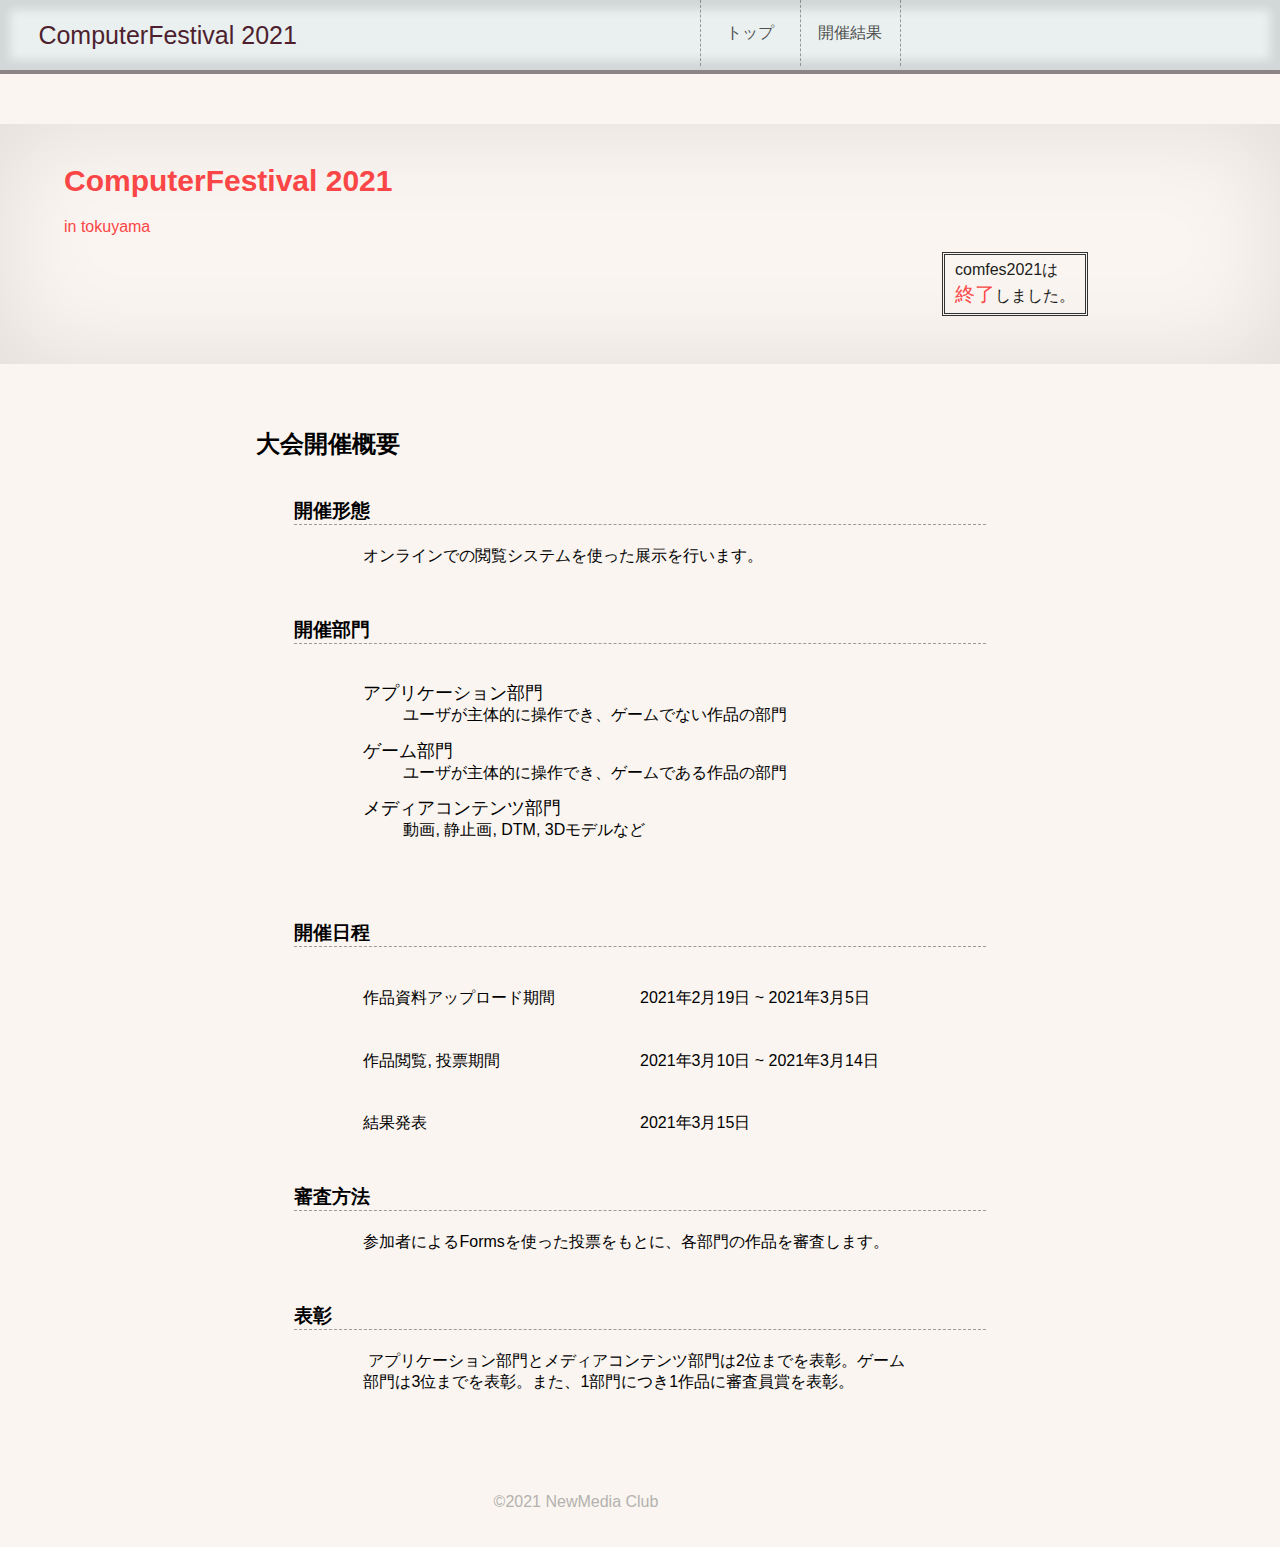
<file: index.html>
<html>
    <head>
        <meta name="viewport" content="width=device-width,initial-scale=1.0">
        <meta charset="utf-8">
        <title>ComputerFestival 2021</title>
        <link rel="stylesheet" href="./index.css">
        <link rel="stylesheet" href="./home.css">
    </head>
    <body>
        <header>
            <div class="title">
                <p>ComputerFestival 2021</p>
            </div>
            <div class="header-logo-menu">
                <div id="nav-drawer">
                    <input id="nav-input" type="checkbox" class="nav-unshown">
                    <label id="nav-open" for="nav-input">menu</label>
                    <label class="nav-unshown" id="nav-close" for="nav-input"></label>
                    <div id="nav-content">
                        <ul class="header-list">
                            <li class="header-data header-left"><a href="./index.html">トップ</a></li>
                            <li class="header-data result_link"><a href="./result.html" class="result_link">開催結果</a></li>
                        </ul>
                    </div>
                </div>
            </div>
        </header>
        <div class="top">
            <div class="center">
                <h1>ComputerFestival 2021</h1>
                <p class="tokuyama">in tokuyama</p>
                <div class="timer" id="timer">comfes2021は<br><span class="finish_text">終了</span>しました。</div>
            </div>
        </div>
        <div class="main">
            <h2>大会開催概要</h2>
            <div class="overviews">
                <div class="one_overview">
                    <h3 class="group_title">開催形態</h3>
                    <p class="group_text">オンラインでの閲覧システムを使った展示を行います。</p>
                </div>
                <div class="one_overview">
                    <h3 class="group_title">開催部門</h3>
                    <div class="group_text">
                        <ul>
                            <li class="group_one_data"><dt>アプリケーション部門</dt><dd>ユーザが主体的に操作でき、ゲームでない作品の部門</dd></li>
                            <li class="group_one_data"><dt>ゲーム部門</dt><dd>ユーザが主体的に操作でき、ゲームである作品の部門</dd></li>
                            <li class="group_one_data"><dt>メディアコンテンツ部門</dt><dd>動画, 静止画, DTM, 3Dモデルなど</dd></li>
                        </ul>
                    </div>
                </div>
                <div class="one_overview">
                    <h3 class="group_title">開催日程</h3>
                    <p class="group_text"><p class="schedule dates"><span class="event">作品資料アップロード期間</span><span class="date">2021年2月19日 ~ 2021年3月5日</span></p></p>
                    <p class="group_text"><p class="schedule dates"><span class="event">作品閲覧, 投票期間</span><span class="date">2021年3月10日 ~ 2021年3月14日</span></p></p>
                    <p class="group_text"><p class="schedule dates"><span class="event">結果発表</span><span class="date">2021年3月15日</span></p></p>
                </div>
                <div class="one_overview">
                    <h3 class="group_title">審査方法</h3>
                    <p class="group_text">参加者によるFormsを使った投票をもとに、各部門の作品を審査します。</p>
                </div>
                <div class="one_overview">
                    <h3 class="group_title">表彰</h3>
                    <p class="group_text">&nbsp;アプリケーション部門とメディアコンテンツ部門は2位までを表彰。ゲーム部門は3位までを表彰。また、1部門につき1作品に審査員賞を表彰。
                    </p>
                </div>
            </div>
        </div>
        <footer>
            <P class="center">©2021 NewMedia Club</P>
        </footer>
    </body>
</html>
</file>
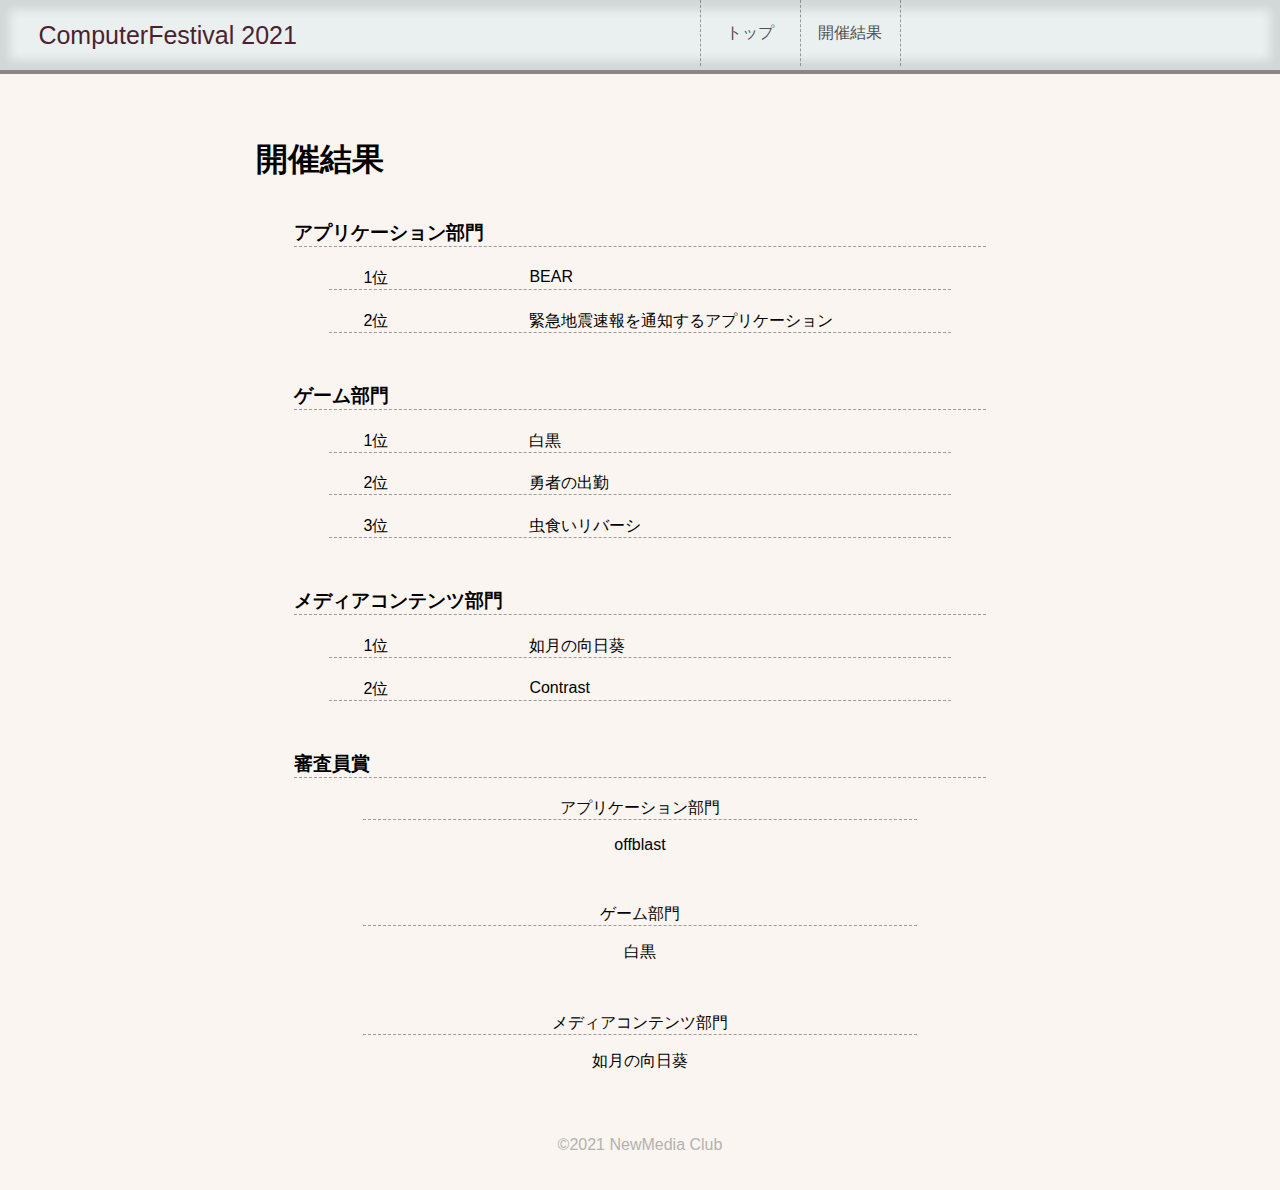
<file: result.html>
<html>
    <head>
        <meta name="viewport" content="width=device-width,initial-scale=1.0">
        <meta charset="utf-8">
        <title>ComputerFestival 2021</title>
        <link rel="stylesheet" href="./index.css">
        <link rel="stylesheet" href="./result.css">
    </head>
    <body>
        <header>
            <div class="title">
                <p>ComputerFestival 2021</p>
            </div>
            <div class="header-logo-menu">
                <div id="nav-drawer">
                    <input id="nav-input" type="checkbox" class="nav-unshown">
                    <label id="nav-open" for="nav-input">menu</label>
                    <label class="nav-unshown" id="nav-close" for="nav-input"></label>
                    <div id="nav-content">
                        <ul class="header-list">
                            <li class="header-data header-left"><a href="./index.html">トップ</a></li>
                            <li class="header-data result_link"><a href="./result.html" class="result_link">開催結果</a></li>
                        </ul>
                    </div>
                </div>
            </div>
        </header>
        <div class="main">
            <h1>開催結果</h1>
            <div class="results">
                <div class="one_result">
                    <h3 class="group">アプリケーション部門</h3>
                    <p class="awards"><span class="rank">1位</span><span class="work">BEAR</span></p>
                    <p class="awards"><span class="rank">2位</span><span class="work">緊急地震速報を通知するアプリケーション</span></p>
                </div>
                <div class="one_result">
                    <h3 class="group">ゲーム部門</h3>
                    <p class="awards"><span class="rank">1位</span><span class="work">白黒</span></p>
                    <p class="awards"><span class="rank">2位</span><span class="work">勇者の出勤</span></p>
                    <p class="awards"><span class="rank">3位</span><span class="work">虫食いリバーシ</span></p>
                </div>
                <div class="one_result">
                    <h3 class="group">メディアコンテンツ部門</h3>
                    <p class="awards"><span class="rank">1位</span><span class="work">如月の向日葵</span></p>
                    <p class="awards"><span class="rank">2位</span><span class="work">Contrast</span></p>
                </div>
                <div class="one_result">
                    <h3 class="group">審査員賞</h3>
                    <div class="judge_awards">
                        <p class="rank">アプリケーション部門</p>
                        <p class="judge_award">offblast</p>

                    </div>
                    <div class="judge_awards">
                        <p class="rank">ゲーム部門</p>
                        <p class="judge_award">白黒</p>

                    </div>
                    <div class="judge_awards">
                        <p class="rank">メディアコンテンツ部門</p>
                        <p class="judge_award">如月の向日葵</p>

                    </div>
                </div>
            </div>

        </div>
        <footer>
            <P class="center">©2021 NewMedia Club</P>
        </footer>
    </body>
</html>
</file>
<file: index.css>
/* ----- base start ----- */

html {
    width: 100%;
    font-family: "ヒラギノ角ゴ Pro", "Hiragino Kaku Gothic Pro", "メイリオ", "Meiryo", sans-serif;
    word-break: keep-all; 
    margin: 0;
}

body {
    padding: 0;
    margin: 0;
    background-color: rgb(250, 245, 240);
}



.title p {
    font-size: 25px;
    color: rgb(78, 31, 47);
    height: 70px;
    margin: auto;
    display: flex;
    justify-content: center;
    align-items: center;
}

    
    .header-list {
        font-size: 0px; /* 消すな危険 */
    }
    
    .header-list li{
        font-size: 16px;
        list-style: none;
        vertical-align: top;
    }
    
    .header-data{
        padding: 0;
    }


footer {
    padding-bottom: 20px;
    color: rgb(180, 178, 175);
    text-align: center;
}

@media only screen and (max-width: 480px) {
    body {
        max-width: 480px;
    }
    
    header {
        margin-bottom: 50px;
    }
    .title {
        border-bottom: 4px solid  rgb(141, 133, 133);
        background-color: #e9f0ef;
        width: 100%;
        overflow: hidden;
        text-align: center;
        height: 70px;
    }
    
    header ul {
        margin: 0px;
        padding: 0px;
    }

    #nav-drawer {
        padding-bottom: 20px;
    }
    
    .title p {
        padding-right: 30px;
    }

    .title {
        box-shadow: 0 0 10px 10px rgba(122, 122, 122, 0.1) inset;
    }
    
    header a {
        text-decoration: none;
        padding: 22.7px 20px;
        border-bottom: 1px dashed  rgba(104, 104, 104, 0.644);
        display: flex;
        justify-content: center;
        align-items: center;
        transition-duration: 0.5s;
        color: rgb(80, 80, 80);
    }

    #nav-drawer {
        width: 100%;
    }
    
    /*チェックボックス等は非表示に*/
    .nav-unshown {
        display:none;
    }
    
    #nav-open {
        display: inline-block;
        width: 30px;
        height: 22px;
        vertical-align: middle;
    }
    
    #nav-open {
        height: 50px;/*線の太さ*/
        width: 100%;/*長さ*/
        background: #ccc;
        margin: auto;
        padding: auto;
    }
    
    /*閉じる用の薄黒箇所*/
    #nav-close {
        display: none;
        position: fixed;
        z-index: 99;
        top: 0;
        left: 0;
        width: 100%;
        height: 100%;
        background: black;
        opacity: 0;
        transition: .3s ease-in-out;
    }
    
    /*メニューの中身*/
    #nav-content {
        overflow: auto;
        position: fixed;
        top: 0;
        left: 0;
        z-index: 9999;
        width: 80%;
        max-width: 250px;
        height: 100%;
        transition: .3s ease-in-out;
        -webkit-transform: translateX(-105%);
        transform: translateX(-105%);
        background-color: #ecfcf9;
    }
    
    /*チェックがついたら表示させる*/
    #nav-input:checked ~ #nav-close {
        display: block;
        opacity: .5;
    }
    
    #nav-input:checked ~ #nav-content {
        -webkit-transform: translateX(0%);
        transform: translateX(0%);
        box-shadow: 6px 0 25px rgba(0,0,0,.15);
    }

    #nav-open {
        text-align: center;
    }


    .logout {
        border-top: 1px dashed  rgba(104, 104, 104, 0.644);
        margin-top: 100px;
    }
}


@media only screen and (min-width: 481px) {

    body {
        min-width: 600px;
    }
    header {
        border-bottom: 4px solid  rgb(141, 133, 133);
        background-color: #e9f0ef;
        width: 100%;
        overflow: hidden;
        text-align: center;
        height: 70px;
        box-shadow: 0px 0px 70px rgba(229, 196, 196, 0.219);
        box-shadow: 0 0 10px 10px rgba(0, 0, 0, 0.1) inset;
    }
    

    nav {
        margin: 0px 100px;
    }
    
    header ul {
        margin: 0px;
        padding: 0px;
        padding-left: 320px;
    }
    
    .title {
        float : left;
        text-align: center; 
        position: relative;
        left: 3%;
    }
    .header-left {
        border-left: 1px dashed  rgba(104, 104, 104, 0.644);
    }

    .header-list li{
        display: inline-block;
        width: 100px;
    }
    
    .header-list li a:hover{
        opacity: 0.5;
        color: rgb(146, 105, 93);
    }
    
    header a {
        color: rgb(80, 80, 80);
        text-decoration: none;
        padding: 22.7px 20px;
        border-right: 1px dashed  rgba(104, 104, 104, 0.644);
        display: flex;
        justify-content: center;
        align-items: center;
        transition-duration: 0.5s;
    }
    
    .logout {
        float: right;
        border-left: 1px dashed  rgba(104, 104, 104, 0.644);
    }

    #nav-input  {
        display: none;
    }
    #nav-open {
        display: none;
    }
}

/* ----- base end ----- */
</file>
<file: home.css>
h1 {
    font-size: 30px;
}

.top {
    color: rgb(250, 70, 70);
    box-shadow: 0 0 100px rgba(0, 0, 0, 0.1) inset;
    margin-top: 50px;
    padding: 20px 0;
    width: 100%;
    word-break: break-all;
}

.center {
    width: 80%;
    padding: 0 5%;
}

#timer {
    float: right;
    color: rgb(29, 29, 29)
}

.timer {
    border: double 3px #333;
    padding: 5px 10px;
}

.time , .finish_text{
    color: rgb(250, 70, 70);
    font-size: 20px;
}

.main {
    margin: 20%;
    margin-top: 5%;
    margin-bottom: 5%;
    word-break: normal; 
    overflow-wrap: break-word;
}

ul {
    list-style: none;
    padding-left: 0;
}

.overviews, .judge, .claim {
    margin: 5%;
    margin-bottom: 100px;
}

.group_title {
    border-bottom: 1px dashed  rgba(104, 104, 104, 0.644);
    overflow-wrap: break-word;
}

.one_overview {
    margin-bottom: 50px;
}

.group_text {
    margin: 3% 5%;
    padding-left: 5%;
    padding-right: 5%;
    display: flex;
}

.group_one_data {
    margin-bottom: 3%;
}

.group_one_data dt {
    font-size: 18px;
}


.schedule {
    margin: 3% 5%;
    padding-left: 5%;
    padding-right: 5%;
    display: flex;
}

.schedule .event {
    width: 50%;
}

.schedule .dates {
    width: 50%;
}

.judge-data {
    margin: 0;
}



@media only screen and (max-width: 480px) {
    .top {
        min-height: 250px;
    }
    .login , .panf{
        padding-top: 100px;
        text-align: center;
        font-size: 30px;
    }
    .center {
        margin: 5%;
    }

    .main {
        margin: 10%;
        margin-top: 5%;
    }
    .dates {
        display: inline;
    }

    .schedule .event {
        width: 95%;
        display: block;
        border-bottom: 1px dashed  rgba(104, 104, 104, 0.644);
        margin: auto;
    }

    .schedule .date {
        width: 90%;
        display: block;
        margin: auto;
    }
}

@media only screen and (min-width: 481px) {
    .top {
        min-height: 200px;
    }
    .login , .panf{
        padding-top: 20px;
        font-size: 30px;
    }
}
</file>
<file: result.css>
.main {
    margin: 20%;
    margin-top: 5%;
    margin-bottom: 5%;
}

.results {
    margin: 5%;
}

.group {
    border-bottom: 1px dashed  rgba(104, 104, 104, 0.644);
    overflow-wrap: break-word;
}

.one_result {
    margin-bottom: 50px;
}

.awards {
    margin: 3% 5%;
    padding-left: 5%;
    padding-right: 5%;
    border-bottom: 1px dashed  rgba(104, 104, 104, 0.644);
    display: flex;
}

.awards .work {
    overflow-wrap: break-word;
    width: 70%;
}

.awards .rank {
    width: 30%;
}


.judge_awards {
    margin: 3% 5%;
    padding-left: 5%;
    padding-right: 5%;
    margin-bottom: 50px;
}

.judge_awards .rank {
    width: 100%;
    margin-bottom: 0;
    text-align: center;
    border-bottom: 1px dashed  rgba(104, 104, 104, 0.644);
}

.judge_award {
    width: 100%;
    overflow-wrap: break-word;
    text-align: center;
}

.comment {
    width: 90%;
    word-break: break-all;
    margin-left: auto;
    margin-right: auto;
}

dt {
    border-bottom: 1px dashed  rgba(104, 104, 104, 0.644);
    margin-bottom: 10px;
    padding-left: 1%;
}


@media only screen and (max-width: 480px) {
    .main {
        margin: 10%;
        margin-top: 5%;
    }
    .judge_awards .rank {
        width: 100%;
    }

    .judge_award {
        width: 100%;
    }

    dd {
        margin: 5px;
    }

}
</file>
